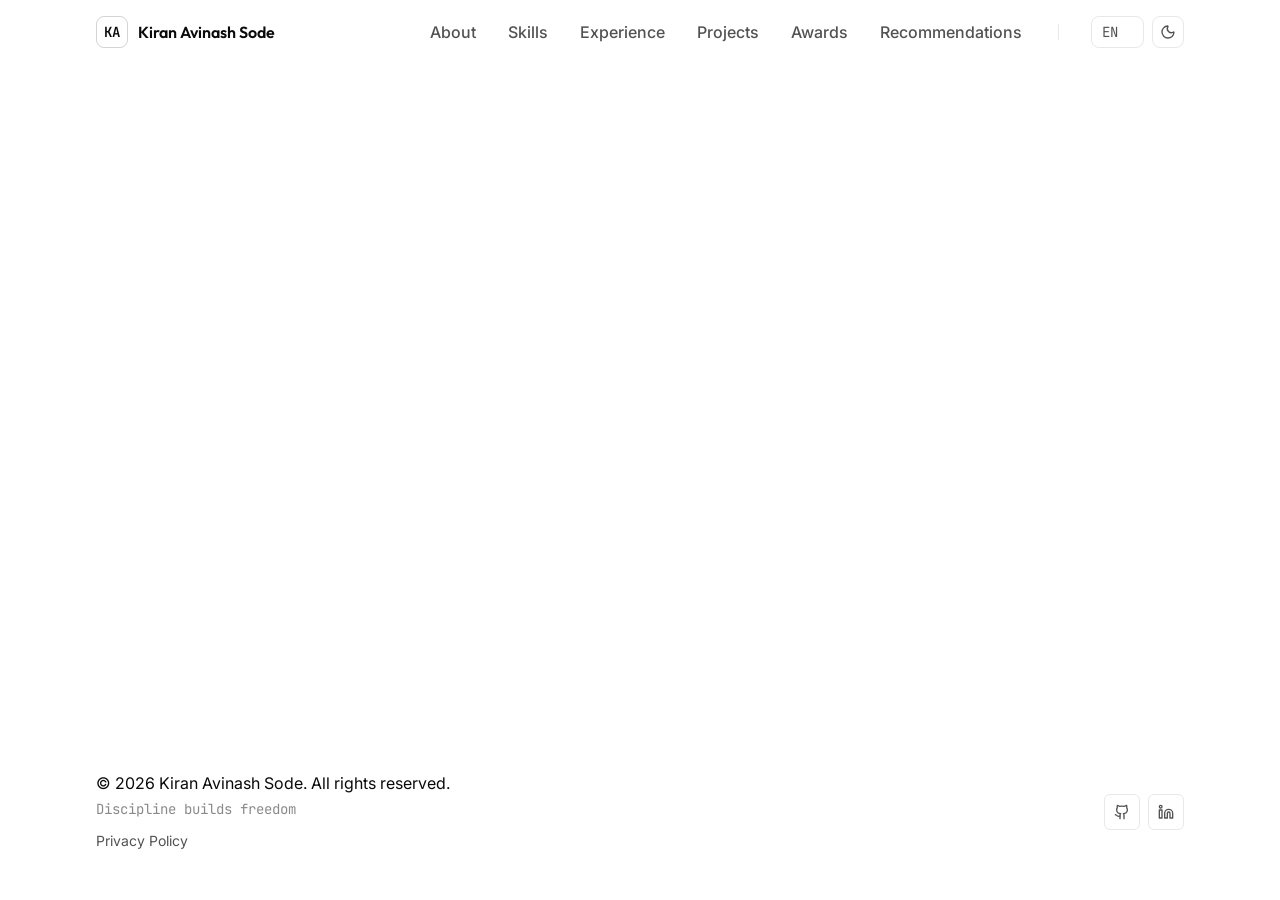
<file: index.html>
<!doctype html>
<html lang="en">
  <head>
    <meta charset="UTF-8" />
    <meta name="viewport" content="width=device-width, initial-scale=1.0" />

    <!-- Primary SEO -->
    <title>Applied AI Engineer | Forward Deployed Engineer — Kiran Avinash Sode</title>
    <meta
      name="description"
      content="Kiran Avinash Sode is an Applied AI Engineer and Forward Deployed Engineer building agentic AI — agents, MCP servers, RAG and AWS serverless platforms — from prototype to enterprise production."
    />
    <meta
      name="keywords"
      content="Applied AI Engineer, AI Engineer, Forward Deployed Engineer, AI Forward Deployed Engineer, Kiran Avinash Sode, Agentic AI, MCP, RAG, LLMOps, AWS Bedrock, Bedrock AgentCore, Kubernetes, Terraform, React, FastAPI"
    />
    <meta name="author" content="Kiran Avinash Sode" />
    <meta name="robots" content="index, follow, max-image-preview:large, max-snippet:-1, max-video-preview:-1" />
    <meta name="googlebot" content="index, follow" />
    <link rel="canonical" href="https://sodekiranavinash.github.io/" />

    <!-- Icons & theme -->
    <link rel="icon" type="image/svg+xml" href="/favicon.svg" />
    <link rel="icon" type="image/png" sizes="64x64" href="/favicon.png" />
    <link rel="apple-touch-icon" href="/apple-touch-icon.png" />
    <meta name="theme-color" content="#0a0a0a" media="(prefers-color-scheme: dark)" />
    <meta name="theme-color" content="#ffffff" media="(prefers-color-scheme: light)" />
    <meta name="color-scheme" content="light dark" />

    <!-- Open Graph -->
    <meta property="og:type" content="website" />
    <meta property="og:locale" content="en_US" />
    <meta property="og:site_name" content="Kiran Avinash Sode" />
    <meta property="og:url" content="https://sodekiranavinash.github.io/" />
    <meta property="og:title" content="Applied AI Engineer | Forward Deployed Engineer — Kiran Avinash Sode" />
    <meta
      property="og:description"
      content="Applied AI Engineer and Forward Deployed Engineer shipping agentic AI — agents, MCP servers, RAG and AWS serverless platforms — from prototype to production."
    />
    <meta property="og:image" content="https://sodekiranavinash.github.io/photo_black.png" />
    <meta property="og:image:alt" content="Portrait of Kiran Avinash Sode, Applied AI Engineer and Forward Deployed Engineer" />

    <!-- Twitter -->
    <meta name="twitter:card" content="summary_large_image" />
    <meta name="twitter:title" content="Applied AI Engineer | Forward Deployed Engineer — Kiran Avinash Sode" />
    <meta
      name="twitter:description"
      content="Applied AI Engineer and Forward Deployed Engineer shipping agentic AI — agents, MCP servers, RAG and AWS serverless platforms — from prototype to production."
    />
    <meta name="twitter:image" content="https://sodekiranavinash.github.io/photo_black.png" />

    <!-- Structured data for Google rich results -->
    <script type="application/ld+json">
      {
        "@context": "https://schema.org",
        "@graph": [
          {
            "@type": "WebSite",
            "@id": "https://sodekiranavinash.github.io/#website",
            "url": "https://sodekiranavinash.github.io/",
            "name": "Kiran Avinash Sode — Applied AI Engineer | Forward Deployed Engineer",
            "description": "Portfolio of Kiran Avinash Sode, Applied AI Engineer and Forward Deployed Engineer.",
            "inLanguage": "en",
            "publisher": { "@id": "https://sodekiranavinash.github.io/#person" }
          },
          {
            "@type": "Person",
            "@id": "https://sodekiranavinash.github.io/#person",
            "name": "Kiran Avinash Sode",
            "url": "https://sodekiranavinash.github.io/",
            "image": "https://sodekiranavinash.github.io/photo_black.png",
            "jobTitle": "Applied AI Engineer | Forward Deployed Engineer",
            "description": "Applied AI Engineer and Forward Deployed Engineer specializing in agentic AI — agents, MCP servers, RAG and AWS serverless platforms — taken from prototype to reliable production systems.",
            "email": "mailto:kiranavinash.sode@gmail.com",
            "sameAs": [
              "https://github.com/sodekiranavinash",
              "https://www.linkedin.com/in/sode-kiran-avinash",
              "https://www.get1agent.com/"
            ],
            "knowsAbout": [
              "Agentic AI",
              "Model Context Protocol (MCP)",
              "RAG",
              "LLMOps",
              "Forward Deployed Engineering",
              "AWS Serverless",
              "Kubernetes",
              "Terraform",
              "React",
              "FastAPI"
            ]
          },
          {
            "@type": "ProfilePage",
            "@id": "https://sodekiranavinash.github.io/#profilepage",
            "url": "https://sodekiranavinash.github.io/",
            "name": "Applied AI Engineer | Forward Deployed Engineer — Kiran Avinash Sode",
            "isPartOf": { "@id": "https://sodekiranavinash.github.io/#website" },
            "about": { "@id": "https://sodekiranavinash.github.io/#person" },
            "mainEntity": { "@id": "https://sodekiranavinash.github.io/#person" }
          }
        ]
      }
    </script>

    <!-- Fonts -->
    <link rel="preconnect" href="https://fonts.googleapis.com" />
    <link rel="preconnect" href="https://fonts.gstatic.com" crossorigin />
    <link
      href="https://fonts.googleapis.com/css2?family=Inter:wght@300;400;500;600;700&family=JetBrains+Mono:wght@400;500&family=Outfit:wght@400;500;600;700&display=swap"
      rel="stylesheet"
    />

    <script>
      (function () {
        var locales = { en: 1, fr: 1, de: 1, nl: 1, da: 1, sv: 1, es: 1, it: 1, pt: 1, ro: 1 };
        var root = document.documentElement;
        try {
          var savedTheme = localStorage.getItem('theme');
          var theme =
            savedTheme === 'light' || savedTheme === 'dark'
              ? savedTheme
              : window.matchMedia && window.matchMedia('(prefers-color-scheme: dark)').matches
                ? 'dark'
                : 'light';
          root.classList.add(theme === 'dark' ? 'theme-dark' : 'theme-light');
          root.setAttribute('data-theme', theme);
          root.style.colorScheme = theme;

          var savedLocale = localStorage.getItem('locale');
          var locale = savedLocale && locales[savedLocale] ? savedLocale : null;
          if (!locale) {
            var langs =
              navigator.languages && navigator.languages.length
                ? navigator.languages
                : [navigator.language];
            for (var i = 0; i < langs.length; i++) {
              var code = String(langs[i] || '')
                .toLowerCase()
                .slice(0, 2);
              if (locales[code]) {
                locale = code;
                break;
              }
            }
          }
          root.lang = locale || 'en';
        } catch (e) {
          root.classList.add('theme-light');
          root.style.colorScheme = 'light';
          root.lang = 'en';
        }
      })();
    </script>
    <script type="module" crossorigin src="/assets/index-qp0jWtpV.js"></script>
    <link rel="stylesheet" crossorigin href="/assets/index-CpxnZI2C.css">
  </head>
  <body>
    <div id="root"></div>

    <!-- Crawlable fallback for bots that do not execute JavaScript -->
    <noscript>
      <main style="max-width: 42rem; margin: 2rem auto; padding: 0 1rem; font-family: system-ui, sans-serif; line-height: 1.6">
        <h1>Kiran Avinash Sode — Applied AI Engineer | Forward Deployed Engineer</h1>
        <p>
          I am an Applied AI Engineer and Forward Deployed Engineer. I partner with teams to take AI
          solutions from prototype to production — building agentic AI, MCP servers, RAG pipelines
          and the Kubernetes and AWS serverless platforms that keep them running.
        </p>
        <p>
          Explore my experience, projects, and recommendations on this portfolio. Enable JavaScript
          for the full interactive site, or contact me at
          <a href="mailto:kiranavinash.sode@gmail.com">kiranavinash.sode@gmail.com</a>.
        </p>
        <ul>
          <li><a href="https://github.com/sodekiranavinash">GitHub</a></li>
          <li><a href="https://www.linkedin.com/in/sode-kiran-avinash">LinkedIn</a></li>
          <li><a href="https://www.get1agent.com/">get1agent — try a live agent</a></li>
          <li><a href="https://sodekiranavinash.github.io/privacy">Privacy Policy</a></li>
        </ul>
      </main>
    </noscript>

  </body>
</html>
</file>
<file: assets/index-CpxnZI2C.css>
/*! tailwindcss v4.3.1 | MIT License | https://tailwindcss.com */@layer properties{@supports (((-webkit-hyphens:none)) and (not (margin-trim:inline))) or ((-moz-orient:inline) and (not (color:rgb(from red r g b)))){*,:before,:after,::backdrop{--tw-rotate-x:initial;--tw-rotate-y:initial;--tw-rotate-z:initial;--tw-skew-x:initial;--tw-skew-y:initial;--tw-space-y-reverse:0;--tw-divide-y-reverse:0;--tw-border-style:solid;--tw-gradient-position:initial;--tw-gradient-from:#0000;--tw-gradient-via:#0000;--tw-gradient-to:#0000;--tw-gradient-stops:initial;--tw-gradient-via-stops:initial;--tw-gradient-from-position:0%;--tw-gradient-via-position:50%;--tw-gradient-to-position:100%;--tw-leading:initial;--tw-font-weight:initial;--tw-tracking:initial;--tw-shadow:0 0 #0000;--tw-shadow-color:initial;--tw-shadow-alpha:100%;--tw-inset-shadow:0 0 #0000;--tw-inset-shadow-color:initial;--tw-inset-shadow-alpha:100%;--tw-ring-color:initial;--tw-ring-shadow:0 0 #0000;--tw-inset-ring-color:initial;--tw-inset-ring-shadow:0 0 #0000;--tw-ring-inset:initial;--tw-ring-offset-width:0px;--tw-ring-offset-color:#fff;--tw-ring-offset-shadow:0 0 #0000;--tw-backdrop-blur:initial;--tw-backdrop-brightness:initial;--tw-backdrop-contrast:initial;--tw-backdrop-grayscale:initial;--tw-backdrop-hue-rotate:initial;--tw-backdrop-invert:initial;--tw-backdrop-opacity:initial;--tw-backdrop-saturate:initial;--tw-backdrop-sepia:initial;--tw-duration:initial;--tw-ease:initial;--tw-translate-x:0;--tw-translate-y:0;--tw-translate-z:0;--tw-scale-x:1;--tw-scale-y:1;--tw-scale-z:1;--tw-outline-style:solid;--tw-divide-x-reverse:0;--border-angle:0deg}}}@layer theme{:root,:host{--font-sans:"Inter", system-ui, -apple-system, sans-serif;--font-mono:"JetBrains Mono", ui-monospace, monospace;--color-cyan-100:oklch(95.6% .045 203.388);--color-cyan-300:oklch(86.5% .127 207.078);--color-cyan-500:oklch(71.5% .143 215.221);--color-cyan-600:oklch(60.9% .126 221.723);--color-cyan-700:oklch(52% .105 223.128);--color-cyan-950:oklch(30.2% .056 229.695);--color-indigo-100:oklch(93% .034 272.788);--color-indigo-300:oklch(78.5% .115 274.713);--color-indigo-400:oklch(67.3% .182 276.935);--color-indigo-600:oklch(51.1% .262 276.966);--color-indigo-700:oklch(45.7% .24 277.023);--color-indigo-950:oklch(25.7% .09 281.288);--color-violet-100:oklch(94.3% .029 294.588);--color-violet-300:oklch(81.1% .111 293.571);--color-violet-600:oklch(54.1% .281 293.009);--color-violet-700:oklch(49.1% .27 292.581);--color-violet-950:oklch(28.3% .141 291.089);--color-slate-50:oklch(98.4% .003 247.858);--color-slate-100:oklch(96.8% .007 247.896);--color-slate-200:oklch(92.9% .013 255.508);--color-slate-300:oklch(86.9% .022 252.894);--color-slate-400:oklch(70.4% .04 256.788);--color-slate-500:oklch(55.4% .046 257.417);--color-slate-600:oklch(44.6% .043 257.281);--color-slate-800:oklch(27.9% .041 260.031);--color-slate-900:oklch(20.8% .042 265.755);--color-slate-950:oklch(12.9% .042 264.695);--color-black:#000;--color-white:#fff;--spacing:.25rem;--container-xl:36rem;--container-2xl:42rem;--container-3xl:48rem;--container-5xl:64rem;--container-6xl:72rem;--text-xs:.875rem;--text-xs--line-height:1.25rem;--text-sm:1rem;--text-sm--line-height:1.5rem;--text-base:1.125rem;--text-base--line-height:1.75rem;--text-lg:1.25rem;--text-lg--line-height:1.75rem;--text-xl:1.5rem;--text-xl--line-height:2rem;--text-2xl:1.875rem;--text-2xl--line-height:2.25rem;--text-3xl:2.25rem;--text-3xl--line-height:2.5rem;--text-4xl:3rem;--text-4xl--line-height:1;--text-5xl:3.75rem;--text-5xl--line-height:1;--font-weight-medium:500;--font-weight-semibold:600;--font-weight-bold:700;--font-weight-extrabold:800;--tracking-tight:-.025em;--tracking-wide:.025em;--leading-relaxed:1.625;--radius-md:.375rem;--radius-lg:.5rem;--radius-xl:.75rem;--radius-2xl:1rem;--radius-3xl:1.5rem;--ease-in-out:cubic-bezier(.4, 0, .2, 1);--blur-md:12px;--blur-xl:24px;--default-transition-duration:.15s;--default-transition-timing-function:cubic-bezier(.4, 0, .2, 1);--default-font-family:var(--font-sans);--default-mono-font-family:var(--font-mono);--font-display:"Outfit", system-ui, -apple-system, sans-serif}}@layer base{*,:after,:before,::backdrop{box-sizing:border-box;border:0 solid;margin:0;padding:0}::file-selector-button{box-sizing:border-box;border:0 solid;margin:0;padding:0}html,:host{-webkit-text-size-adjust:100%;-moz-tab-size:4;tab-size:4;line-height:1.5;font-family:var(--default-font-family,ui-sans-serif, system-ui, sans-serif, "Apple Color Emoji", "Segoe UI Emoji", "Segoe UI Symbol", "Noto Color Emoji");font-feature-settings:var(--default-font-feature-settings,normal);font-variation-settings:var(--default-font-variation-settings,normal);-webkit-tap-highlight-color:transparent}hr{height:0;color:inherit;border-top-width:1px}abbr:where([title]){-webkit-text-decoration:underline dotted;text-decoration:underline dotted}h1,h2,h3,h4,h5,h6{font-size:inherit;font-weight:inherit}a{color:inherit;-webkit-text-decoration:inherit;text-decoration:inherit}b,strong{font-weight:bolder}code,kbd,samp,pre{font-family:var(--default-mono-font-family,ui-monospace, SFMono-Regular, Menlo, Monaco, Consolas, "Liberation Mono", "Courier New", monospace);font-feature-settings:var(--default-mono-font-feature-settings,normal);font-variation-settings:var(--default-mono-font-variation-settings,normal);font-size:1em}small{font-size:80%}sub,sup{vertical-align:baseline;font-size:75%;line-height:0;position:relative}sub{bottom:-.25em}sup{top:-.5em}table{text-indent:0;border-color:inherit;border-collapse:collapse}:-moz-focusring{outline:auto}progress{vertical-align:baseline}summary{display:list-item}ol,ul,menu{list-style:none}img,svg,video,canvas,audio,iframe,embed,object{vertical-align:middle;display:block}img,video{max-width:100%;height:auto}button,input,select,optgroup,textarea{font:inherit;font-feature-settings:inherit;font-variation-settings:inherit;letter-spacing:inherit;color:inherit;opacity:1;background-color:#0000;border-radius:0}::file-selector-button{font:inherit;font-feature-settings:inherit;font-variation-settings:inherit;letter-spacing:inherit;color:inherit;opacity:1;background-color:#0000;border-radius:0}:where(select:is([multiple],[size])) optgroup{font-weight:bolder}:where(select:is([multiple],[size])) optgroup option{padding-inline-start:20px}::file-selector-button{margin-inline-end:4px}::placeholder{opacity:1}@supports (not ((-webkit-appearance:-apple-pay-button))) or (contain-intrinsic-size:1px){::placeholder{color:currentColor}@supports (color:color-mix(in lab,red,red)){::placeholder{color:color-mix(in oklab,currentcolor 50%,transparent)}}}textarea{resize:vertical}::-webkit-search-decoration{-webkit-appearance:none}::-webkit-date-and-time-value{min-height:1lh;text-align:inherit}::-webkit-datetime-edit{display:inline-flex}::-webkit-datetime-edit-fields-wrapper{padding:0}::-webkit-datetime-edit{padding-block:0}::-webkit-datetime-edit-year-field{padding-block:0}::-webkit-datetime-edit-month-field{padding-block:0}::-webkit-datetime-edit-day-field{padding-block:0}::-webkit-datetime-edit-hour-field{padding-block:0}::-webkit-datetime-edit-minute-field{padding-block:0}::-webkit-datetime-edit-second-field{padding-block:0}::-webkit-datetime-edit-millisecond-field{padding-block:0}::-webkit-datetime-edit-meridiem-field{padding-block:0}::-webkit-calendar-picker-indicator{line-height:1}:-moz-ui-invalid{box-shadow:none}button,input:where([type=button],[type=reset],[type=submit]){-webkit-appearance:button;-moz-appearance:button;appearance:button}::file-selector-button{-webkit-appearance:button;-moz-appearance:button;appearance:button}::-webkit-inner-spin-button{height:auto}::-webkit-outer-spin-button{height:auto}[hidden]:where(:not([hidden=until-found])){display:none!important}html{scroll-behavior:smooth;font-size:16px}body{-webkit-font-smoothing:antialiased;-moz-osx-font-smoothing:grayscale;min-height:100vh;transition-property:color,background-color,border-color,outline-color,text-decoration-color,fill,stroke,--tw-gradient-from,--tw-gradient-via,--tw-gradient-to;transition-timing-function:var(--tw-ease,var(--default-transition-timing-function));transition-duration:var(--tw-duration,var(--default-transition-duration));--tw-duration:.3s;background-color:var(--bg-base);background-image:var(--app-glow);color:var(--fg-primary);font-family:var(--font-sans);background-repeat:no-repeat;background-attachment:fixed;transition-duration:.3s;overflow-x:hidden}*{box-sizing:border-box}::selection{background-color:var(--selection-bg);color:var(--fg-primary)}section[id],div[id]{scroll-margin-top:5rem}h1,h2,h3,h4{text-wrap:balance}}@layer components{.container-page{width:100%;max-width:var(--container-6xl);padding-inline:calc(var(--spacing) * 5);margin-inline:auto}@media(min-width:40rem){.container-page{padding-inline:calc(var(--spacing) * 8)}}.bg-base{background-color:var(--bg-base)}.bg-elevated{background-color:var(--bg-elevated)}.bg-muted{background-color:var(--bg-muted)}.section-base{background-color:#0000}.section-muted{background-color:var(--tint)}.text-fg{color:var(--fg-primary)}.text-muted{color:var(--fg-secondary)}.text-subtle{color:var(--fg-tertiary)}.text-accent{color:var(--accent)}.border-default{border-color:var(--border)}.border-strong{border-color:var(--border-strong)}.section-divider{border-top:1px solid var(--border)}.eyebrow{align-items:center;gap:calc(var(--spacing) * 2);font-family:var(--font-mono);font-size:var(--text-xs);line-height:var(--tw-leading,var(--text-xs--line-height));--tw-tracking:.2em;letter-spacing:.2em;text-transform:uppercase;color:var(--fg-tertiary);display:inline-flex}.eyebrow-dot{height:var(--spacing);width:var(--spacing);background-color:var(--accent);border-radius:3.40282e38px;flex-shrink:0;display:inline-block}.card-surface{border-radius:var(--radius-xl);transition-property:color,background-color,border-color,outline-color,text-decoration-color,fill,stroke,--tw-gradient-from,--tw-gradient-via,--tw-gradient-to;transition-timing-function:var(--tw-ease,var(--default-transition-timing-function));transition-duration:var(--tw-duration,var(--default-transition-duration));--tw-duration:.2s;background-color:var(--bg-elevated);border:1px solid var(--border);transition-duration:.2s}.card-surface:hover{border-color:var(--border-strong)}.mono-label{font-family:var(--font-mono);font-size:var(--text-xs);line-height:var(--tw-leading,var(--text-xs--line-height));--tw-tracking:var(--tracking-wide);letter-spacing:var(--tracking-wide);color:var(--fg-tertiary)}.link-underline{transition-property:color,background-color,border-color,outline-color,text-decoration-color,fill,stroke,--tw-gradient-from,--tw-gradient-via,--tw-gradient-to;transition-timing-function:var(--tw-ease,var(--default-transition-timing-function));transition-duration:var(--tw-duration,var(--default-transition-duration));--tw-duration:.2s;color:var(--fg-primary);transition-duration:.2s;display:inline-block;position:relative}.link-underline:after{content:"";bottom:calc(var(--spacing) * -.5);width:0;height:1px;transition-property:all;transition-timing-function:var(--tw-ease,var(--default-transition-timing-function));transition-duration:var(--tw-duration,var(--default-transition-duration));--tw-duration:.3s;background-color:var(--fg-primary);transition-duration:.3s;position:absolute;left:0}.link-underline:hover:after,.group:hover .link-underline-on-group-hover:after{width:100%}.input-field{border-radius:var(--radius-lg);width:100%;padding-inline:calc(var(--spacing) * 4);padding-block:calc(var(--spacing) * 3);font-size:var(--text-sm);line-height:var(--tw-leading,var(--text-sm--line-height));transition-property:color,background-color,border-color,outline-color,text-decoration-color,fill,stroke,--tw-gradient-from,--tw-gradient-via,--tw-gradient-to;transition-timing-function:var(--tw-ease,var(--default-transition-timing-function));transition-duration:var(--tw-duration,var(--default-transition-duration));--tw-duration:.2s;--tw-outline-style:none;background-color:var(--bg-base);border:1px solid var(--border);color:var(--fg-primary);outline-style:none;transition-duration:.2s}.input-field::placeholder{color:var(--fg-tertiary)}.input-field:focus{border-color:var(--border-focus)}.btn-primary{justify-content:center;align-items:center;gap:calc(var(--spacing) * 2);border-radius:var(--radius-lg);padding-inline:calc(var(--spacing) * 5);padding-block:calc(var(--spacing) * 2.5);font-size:var(--text-sm);line-height:var(--tw-leading,var(--text-sm--line-height));--tw-font-weight:var(--font-weight-medium);font-weight:var(--font-weight-medium);transition-property:all;transition-timing-function:var(--tw-ease,var(--default-transition-timing-function));transition-duration:var(--tw-duration,var(--default-transition-duration));--tw-duration:.2s;transition-duration:.2s;display:inline-flex}.btn-primary:disabled{cursor:not-allowed;opacity:.5}.btn-primary{background-color:var(--accent-bg);color:var(--accent-fg);border:1px solid var(--accent-bg)}.btn-primary:hover:not(:disabled){opacity:.9}.btn-secondary{justify-content:center;align-items:center;gap:calc(var(--spacing) * 2);border-radius:var(--radius-lg);padding-inline:calc(var(--spacing) * 5);padding-block:calc(var(--spacing) * 2.5);font-size:var(--text-sm);line-height:var(--tw-leading,var(--text-sm--line-height));--tw-font-weight:var(--font-weight-medium);font-weight:var(--font-weight-medium);transition-property:all;transition-timing-function:var(--tw-ease,var(--default-transition-timing-function));transition-duration:var(--tw-duration,var(--default-transition-duration));--tw-duration:.2s;transition-duration:.2s;display:inline-flex}.btn-secondary:disabled{cursor:not-allowed;opacity:.5}.btn-secondary{color:var(--fg-primary);border:1px solid var(--border-strong);background-color:#0000}.btn-secondary:hover:not(:disabled){background-color:var(--bg-muted);border-color:var(--border-focus)}.btn-sm{padding-inline:calc(var(--spacing) * 3.5);padding-block:calc(var(--spacing) * 1.5);font-size:var(--text-xs);line-height:var(--tw-leading,var(--text-xs--line-height))}.btn-lg{padding-inline:calc(var(--spacing) * 5);padding-block:calc(var(--spacing) * 3);font-size:var(--text-sm);line-height:var(--tw-leading,var(--text-sm--line-height))}.tag{border-radius:var(--radius-md);padding-inline:calc(var(--spacing) * 2.5);padding-block:var(--spacing);font-family:var(--font-mono);font-size:var(--text-xs);line-height:var(--tw-leading,var(--text-xs--line-height));border:1px solid var(--border);color:var(--fg-secondary);background-color:#0000;align-items:center;display:inline-flex}.nav-shell{background-color:var(--nav-bg);border-bottom:1px solid var(--border);-webkit-backdrop-filter:blur(14px);backdrop-filter:blur(14px)}.nav-link{padding-inline:var(--spacing);padding-block:calc(var(--spacing) * 2);font-size:var(--text-sm);line-height:var(--tw-leading,var(--text-sm--line-height));--tw-font-weight:var(--font-weight-medium);font-weight:var(--font-weight-medium);transition-property:color,background-color,border-color,outline-color,text-decoration-color,fill,stroke,--tw-gradient-from,--tw-gradient-via,--tw-gradient-to;transition-timing-function:var(--tw-ease,var(--default-transition-timing-function));transition-duration:var(--tw-duration,var(--default-transition-duration));--tw-duration:.2s;color:var(--fg-secondary);align-items:center;transition-duration:.2s;display:inline-flex;position:relative}.nav-link:hover{color:var(--fg-primary)}.nav-link:after{content:"";transform-origin:0;--tw-scale-x:0%;height:1px;scale:var(--tw-scale-x) var(--tw-scale-y);transition-property:transform,translate,scale,rotate;transition-timing-function:var(--tw-ease,var(--default-transition-timing-function));transition-duration:var(--tw-duration,var(--default-transition-duration));--tw-duration:.3s;background-color:var(--accent);inset-inline:0;transition-duration:.3s;position:absolute;bottom:0}.nav-link:hover:after{--tw-scale-x:100%;scale:var(--tw-scale-x) var(--tw-scale-y)}.carousel-arrow{animation:2.5s ease-in-out infinite carousel-arrow-pulse}.carousel-arrow:hover{box-shadow:0 0 14px 2px var(--accent);animation:none}@supports (color:color-mix(in lab,red,red)){.carousel-arrow:hover{box-shadow:0 0 14px 2px color-mix(in srgb,var(--accent) 20%,transparent)}}.border-beam{border-radius:var(--radius-lg);position:relative}.border-beam:after{content:"";z-index:1;border-radius:inherit;background:conic-gradient(from var(--border-angle),transparent 0deg,transparent 256deg,var(--accent) 296deg,var(--accent) 316deg,var(--accent) 336deg,transparent 360deg);padding:1px;position:absolute;top:-1px;right:-1px;bottom:-1px;left:-1px}@supports (color:color-mix(in lab,red,red)){.border-beam:after{background:conic-gradient(from var(--border-angle),transparent 0deg,transparent 256deg,color-mix(in srgb,var(--accent) 45%,transparent) 296deg,var(--accent) 316deg,color-mix(in srgb,var(--accent) 45%,transparent) 336deg,transparent 360deg)}}.border-beam:after{opacity:0;pointer-events:none;transition:opacity .3s;-webkit-mask-image:linear-gradient(#fff 0 0),linear-gradient(#fff 0 0);-webkit-mask-position:0 0,0 0;-webkit-mask-size:auto,auto;-webkit-mask-repeat:repeat,repeat;-webkit-mask-clip:content-box,border-box;-webkit-mask-origin:content-box,border-box;-webkit-mask-composite:xor;mask-composite:exclude;-webkit-mask-source-type:auto,auto;mask-mode:match-source,match-source}.border-beam-hover:hover:after,.group:hover .border-beam-group-hover:after,.border-beam-active:after{opacity:1;animation:3.5s linear infinite border-beam-spin}}@layer utilities{.invisible{visibility:hidden}.visible{visibility:visible}.sr-only{clip-path:inset(50%);white-space:nowrap;border-width:0;width:1px;height:1px;margin:-1px;padding:0;position:absolute;overflow:hidden}.absolute{position:absolute}.fixed{position:fixed}.relative{position:relative}.inset-0{top:0;right:0;bottom:0;left:0}.inset-x-0{inset-inline:0}.top-0{top:0}.top-4{top:calc(var(--spacing) * 4)}.right-4{right:calc(var(--spacing) * 4)}.z-10{z-index:10}.z-50{z-index:50}.order-1{order:1}.order-2{order:2}.mx-auto{margin-inline:auto}.mt-0\.5{margin-top:calc(var(--spacing) * .5)}.mt-1{margin-top:var(--spacing)}.mt-2{margin-top:calc(var(--spacing) * 2)}.mt-2\.5{margin-top:calc(var(--spacing) * 2.5)}.mt-3{margin-top:calc(var(--spacing) * 3)}.mt-4{margin-top:calc(var(--spacing) * 4)}.mt-5{margin-top:calc(var(--spacing) * 5)}.mt-8{margin-top:calc(var(--spacing) * 8)}.mt-10{margin-top:calc(var(--spacing) * 10)}.mr-2{margin-right:calc(var(--spacing) * 2)}.mb-2{margin-bottom:calc(var(--spacing) * 2)}.mb-4{margin-bottom:calc(var(--spacing) * 4)}.mb-5{margin-bottom:calc(var(--spacing) * 5)}.mb-8{margin-bottom:calc(var(--spacing) * 8)}.mb-16{margin-bottom:calc(var(--spacing) * 16)}.ml-1{margin-left:var(--spacing)}.flex{display:flex}.grid{display:grid}.hidden{display:none}.inline{display:inline}.inline-block{display:inline-block}.inline-flex{display:inline-flex}.h-1{height:var(--spacing)}.h-1\.5{height:calc(var(--spacing) * 1.5)}.h-3\.5{height:calc(var(--spacing) * 3.5)}.h-4{height:calc(var(--spacing) * 4)}.h-5{height:calc(var(--spacing) * 5)}.h-8{height:calc(var(--spacing) * 8)}.h-9{height:calc(var(--spacing) * 9)}.h-10{height:calc(var(--spacing) * 10)}.h-16{height:calc(var(--spacing) * 16)}.h-72{height:calc(var(--spacing) * 72)}.h-\[min\(92dvh\,calc\(100dvh-2rem\)\)\]{height:min(92dvh,100dvh - 2rem)}.h-full{height:100%}.max-h-\[min\(90dvh\,calc\(100dvh-2rem\)\)\]{max-height:min(90dvh,100dvh - 2rem)}.min-h-0{min-height:0}.min-h-screen{min-height:100vh}.w-1{width:var(--spacing)}.w-1\.5{width:calc(var(--spacing) * 1.5)}.w-3\.5{width:calc(var(--spacing) * 3.5)}.w-4{width:calc(var(--spacing) * 4)}.w-5{width:calc(var(--spacing) * 5)}.w-8{width:calc(var(--spacing) * 8)}.w-9{width:calc(var(--spacing) * 9)}.w-10{width:calc(var(--spacing) * 10)}.w-56{width:calc(var(--spacing) * 56)}.w-fit{width:fit-content}.w-full{width:100%}.w-px{width:1px}.max-w-2xl{max-width:var(--container-2xl)}.max-w-3xl{max-width:var(--container-3xl)}.max-w-5xl{max-width:var(--container-5xl)}.max-w-xl{max-width:var(--container-xl)}.min-w-0{min-width:0}.flex-1{flex:1}.shrink-0{flex-shrink:0}.grow{flex-grow:1}.transform{transform:var(--tw-rotate-x,) var(--tw-rotate-y,) var(--tw-rotate-z,) var(--tw-skew-x,) var(--tw-skew-y,)}.cursor-not-allowed{cursor:not-allowed}.cursor-pointer{cursor:pointer}.resize{resize:both}.list-disc{list-style-type:disc}.appearance-none{-webkit-appearance:none;-moz-appearance:none;appearance:none}.grid-cols-1{grid-template-columns:repeat(1,minmax(0,1fr))}.flex-col{flex-direction:column}.flex-wrap{flex-wrap:wrap}.items-baseline{align-items:baseline}.items-center{align-items:center}.items-start{align-items:flex-start}.items-stretch{align-items:stretch}.justify-between{justify-content:space-between}.justify-center{justify-content:center}.gap-1{gap:var(--spacing)}.gap-1\.5{gap:calc(var(--spacing) * 1.5)}.gap-2{gap:calc(var(--spacing) * 2)}.gap-2\.5{gap:calc(var(--spacing) * 2.5)}.gap-3{gap:calc(var(--spacing) * 3)}.gap-4{gap:calc(var(--spacing) * 4)}.gap-5{gap:calc(var(--spacing) * 5)}.gap-6{gap:calc(var(--spacing) * 6)}.gap-8{gap:calc(var(--spacing) * 8)}.gap-10{gap:calc(var(--spacing) * 10)}:where(.space-y-2>:not(:last-child)){--tw-space-y-reverse:0;margin-block-start:calc(calc(var(--spacing) * 2) * var(--tw-space-y-reverse));margin-block-end:calc(calc(var(--spacing) * 2) * calc(1 - var(--tw-space-y-reverse)))}:where(.space-y-3>:not(:last-child)){--tw-space-y-reverse:0;margin-block-start:calc(calc(var(--spacing) * 3) * var(--tw-space-y-reverse));margin-block-end:calc(calc(var(--spacing) * 3) * calc(1 - var(--tw-space-y-reverse)))}:where(.space-y-4>:not(:last-child)){--tw-space-y-reverse:0;margin-block-start:calc(calc(var(--spacing) * 4) * var(--tw-space-y-reverse));margin-block-end:calc(calc(var(--spacing) * 4) * calc(1 - var(--tw-space-y-reverse)))}:where(.space-y-6>:not(:last-child)){--tw-space-y-reverse:0;margin-block-start:calc(calc(var(--spacing) * 6) * var(--tw-space-y-reverse));margin-block-end:calc(calc(var(--spacing) * 6) * calc(1 - var(--tw-space-y-reverse)))}:where(.space-y-8>:not(:last-child)){--tw-space-y-reverse:0;margin-block-start:calc(calc(var(--spacing) * 8) * var(--tw-space-y-reverse));margin-block-end:calc(calc(var(--spacing) * 8) * calc(1 - var(--tw-space-y-reverse)))}:where(.space-y-10>:not(:last-child)){--tw-space-y-reverse:0;margin-block-start:calc(calc(var(--spacing) * 10) * var(--tw-space-y-reverse));margin-block-end:calc(calc(var(--spacing) * 10) * calc(1 - var(--tw-space-y-reverse)))}:where(.space-y-12>:not(:last-child)){--tw-space-y-reverse:0;margin-block-start:calc(calc(var(--spacing) * 12) * var(--tw-space-y-reverse));margin-block-end:calc(calc(var(--spacing) * 12) * calc(1 - var(--tw-space-y-reverse)))}:where(.space-y-14>:not(:last-child)){--tw-space-y-reverse:0;margin-block-start:calc(calc(var(--spacing) * 14) * var(--tw-space-y-reverse));margin-block-end:calc(calc(var(--spacing) * 14) * calc(1 - var(--tw-space-y-reverse)))}.gap-x-3{column-gap:calc(var(--spacing) * 3)}.gap-x-4{column-gap:calc(var(--spacing) * 4)}.gap-y-1{row-gap:var(--spacing)}:where(.divide-y>:not(:last-child)){--tw-divide-y-reverse:0;border-bottom-style:var(--tw-border-style);border-top-style:var(--tw-border-style);border-top-width:calc(1px * var(--tw-divide-y-reverse));border-bottom-width:calc(1px * calc(1 - var(--tw-divide-y-reverse)))}:where(.divide-\[var\(--border\)\]>:not(:last-child)){border-color:var(--border)}.self-center{align-self:center}.justify-self-start{justify-self:flex-start}.truncate{text-overflow:ellipsis;white-space:nowrap;overflow:hidden}.overflow-hidden{overflow:hidden}.overflow-y-auto{overflow-y:auto}.rounded-2xl{border-radius:var(--radius-2xl)}.rounded-3xl{border-radius:var(--radius-3xl)}.rounded-\[1\.5rem\]{border-radius:1.5rem}.rounded-full{border-radius:3.40282e38px}.rounded-lg{border-radius:var(--radius-lg)}.rounded-md{border-radius:var(--radius-md)}.rounded-xl{border-radius:var(--radius-xl)}.border{border-style:var(--tw-border-style);border-width:1px}.border-y{border-block-style:var(--tw-border-style);border-block-width:1px}.border-t{border-top-style:var(--tw-border-style);border-top-width:1px}.border-b{border-bottom-style:var(--tw-border-style);border-bottom-width:1px}.border-l{border-left-style:var(--tw-border-style);border-left-width:1px}.border-\[var\(--border\)\]{border-color:var(--border)}.border-slate-200\/60{border-color:#e2e8f099}@supports (color:color-mix(in lab,red,red)){.border-slate-200\/60{border-color:color-mix(in oklab,var(--color-slate-200) 60%,transparent)}}.border-slate-200\/70{border-color:#e2e8f0b3}@supports (color:color-mix(in lab,red,red)){.border-slate-200\/70{border-color:color-mix(in oklab,var(--color-slate-200) 70%,transparent)}}.border-transparent{border-color:#0000}.bg-\[var\(--accent\)\]{background-color:var(--accent)}.bg-\[var\(--accent-2\)\]{background-color:var(--accent-2)}.bg-\[var\(--accent-soft\)\]{background-color:var(--accent-soft)}.bg-\[var\(--bg-elevated\)\]{background-color:var(--bg-elevated)}.bg-\[var\(--border\)\]{background-color:var(--border)}.bg-black\/70{background-color:#000000b3}@supports (color:color-mix(in lab,red,red)){.bg-black\/70{background-color:color-mix(in oklab,var(--color-black) 70%,transparent)}}.bg-cyan-100{background-color:var(--color-cyan-100)}.bg-indigo-100{background-color:var(--color-indigo-100)}.bg-slate-50{background-color:var(--color-slate-50)}.bg-slate-100{background-color:var(--color-slate-100)}.bg-slate-900{background-color:var(--color-slate-900)}.bg-transparent{background-color:#0000}.bg-violet-100{background-color:var(--color-violet-100)}.bg-white{background-color:var(--color-white)}.bg-white\/85{background-color:#ffffffd9}@supports (color:color-mix(in lab,red,red)){.bg-white\/85{background-color:color-mix(in oklab,var(--color-white) 85%,transparent)}}.bg-gradient-to-r{--tw-gradient-position:to right in oklab;background-image:linear-gradient(var(--tw-gradient-stops))}.from-violet-600{--tw-gradient-from:var(--color-violet-600);--tw-gradient-stops:var(--tw-gradient-via-stops,var(--tw-gradient-position), var(--tw-gradient-from) var(--tw-gradient-from-position), var(--tw-gradient-to) var(--tw-gradient-to-position))}.via-indigo-600{--tw-gradient-via:var(--color-indigo-600);--tw-gradient-via-stops:var(--tw-gradient-position), var(--tw-gradient-from) var(--tw-gradient-from-position), var(--tw-gradient-via) var(--tw-gradient-via-position), var(--tw-gradient-to) var(--tw-gradient-to-position);--tw-gradient-stops:var(--tw-gradient-via-stops)}.to-cyan-500{--tw-gradient-to:var(--color-cyan-500);--tw-gradient-stops:var(--tw-gradient-via-stops,var(--tw-gradient-position), var(--tw-gradient-from) var(--tw-gradient-from-position), var(--tw-gradient-to) var(--tw-gradient-to-position))}.object-cover{object-fit:cover}.object-top{object-position:top}.p-3{padding:calc(var(--spacing) * 3)}.p-4{padding:calc(var(--spacing) * 4)}.p-5{padding:calc(var(--spacing) * 5)}.p-6{padding:calc(var(--spacing) * 6)}.p-8{padding:calc(var(--spacing) * 8)}.p-10{padding:calc(var(--spacing) * 10)}.px-2\.5{padding-inline:calc(var(--spacing) * 2.5)}.px-3{padding-inline:calc(var(--spacing) * 3)}.px-4{padding-inline:calc(var(--spacing) * 4)}.px-5{padding-inline:calc(var(--spacing) * 5)}.px-6{padding-inline:calc(var(--spacing) * 6)}.py-1{padding-block:var(--spacing)}.py-2{padding-block:calc(var(--spacing) * 2)}.py-3\.5{padding-block:calc(var(--spacing) * 3.5)}.py-4{padding-block:calc(var(--spacing) * 4)}.py-5{padding-block:calc(var(--spacing) * 5)}.py-6{padding-block:calc(var(--spacing) * 6)}.py-12{padding-block:calc(var(--spacing) * 12)}.py-16{padding-block:calc(var(--spacing) * 16)}.pt-1{padding-top:var(--spacing)}.pt-2{padding-top:calc(var(--spacing) * 2)}.pt-8{padding-top:calc(var(--spacing) * 8)}.pt-24{padding-top:calc(var(--spacing) * 24)}.pr-6{padding-right:calc(var(--spacing) * 6)}.pb-8{padding-bottom:calc(var(--spacing) * 8)}.pb-12{padding-bottom:calc(var(--spacing) * 12)}.pl-4{padding-left:calc(var(--spacing) * 4)}.pl-5{padding-left:calc(var(--spacing) * 5)}.text-center{text-align:center}.font-display{font-family:var(--font-display)}.font-mono{font-family:var(--font-mono)}.text-2xl{font-size:var(--text-2xl);line-height:var(--tw-leading,var(--text-2xl--line-height))}.text-3xl{font-size:var(--text-3xl);line-height:var(--tw-leading,var(--text-3xl--line-height))}.text-4xl{font-size:var(--text-4xl);line-height:var(--tw-leading,var(--text-4xl--line-height))}.text-base{font-size:var(--text-base);line-height:var(--tw-leading,var(--text-base--line-height))}.text-lg{font-size:var(--text-lg);line-height:var(--tw-leading,var(--text-lg--line-height))}.text-sm{font-size:var(--text-sm);line-height:var(--tw-leading,var(--text-sm--line-height))}.text-xl{font-size:var(--text-xl);line-height:var(--tw-leading,var(--text-xl--line-height))}.text-xs{font-size:var(--text-xs);line-height:var(--tw-leading,var(--text-xs--line-height))}.text-\[11px\]{font-size:11px}.text-\[12px\]{font-size:12px}.leading-relaxed{--tw-leading:var(--leading-relaxed);line-height:var(--leading-relaxed)}.font-bold{--tw-font-weight:var(--font-weight-bold);font-weight:var(--font-weight-bold)}.font-extrabold{--tw-font-weight:var(--font-weight-extrabold);font-weight:var(--font-weight-extrabold)}.font-medium{--tw-font-weight:var(--font-weight-medium);font-weight:var(--font-weight-medium)}.font-semibold{--tw-font-weight:var(--font-weight-semibold);font-weight:var(--font-weight-semibold)}.tracking-\[0\.12em\]{--tw-tracking:.12em;letter-spacing:.12em}.tracking-\[0\.18em\]{--tw-tracking:.18em;letter-spacing:.18em}.tracking-\[0\.24em\]{--tw-tracking:.24em;letter-spacing:.24em}.tracking-\[0\.28em\]{--tw-tracking:.28em;letter-spacing:.28em}.tracking-tight{--tw-tracking:var(--tracking-tight);letter-spacing:var(--tracking-tight)}.tracking-wide{--tw-tracking:var(--tracking-wide);letter-spacing:var(--tracking-wide)}.text-\[var\(--accent\)\]{color:var(--accent)}.text-cyan-700{color:var(--color-cyan-700)}.text-indigo-600{color:var(--color-indigo-600)}.text-indigo-700{color:var(--color-indigo-700)}.text-slate-400{color:var(--color-slate-400)}.text-slate-500{color:var(--color-slate-500)}.text-slate-600{color:var(--color-slate-600)}.text-slate-900{color:var(--color-slate-900)}.text-violet-600{color:var(--color-violet-600)}.text-white{color:var(--color-white)}.uppercase{text-transform:uppercase}.underline{text-decoration-line:underline}.decoration-\[var\(--border-strong\)\]{-webkit-text-decoration-color:var(--border-strong);text-decoration-color:var(--border-strong)}.underline-offset-4{text-underline-offset:4px}.opacity-30{opacity:.3}.shadow-2xl{--tw-shadow:0 25px 50px -12px var(--tw-shadow-color,#00000040);box-shadow:var(--tw-inset-shadow),var(--tw-inset-ring-shadow),var(--tw-ring-offset-shadow),var(--tw-ring-shadow),var(--tw-shadow)}.shadow-sm{--tw-shadow:0 1px 3px 0 var(--tw-shadow-color,#0000001a), 0 1px 2px -1px var(--tw-shadow-color,#0000001a);box-shadow:var(--tw-inset-shadow),var(--tw-inset-ring-shadow),var(--tw-ring-offset-shadow),var(--tw-ring-shadow),var(--tw-shadow)}.shadow-xl{--tw-shadow:0 20px 25px -5px var(--tw-shadow-color,#0000001a), 0 8px 10px -6px var(--tw-shadow-color,#0000001a);box-shadow:var(--tw-inset-shadow),var(--tw-inset-ring-shadow),var(--tw-ring-offset-shadow),var(--tw-ring-shadow),var(--tw-shadow)}.shadow-slate-900\/5{--tw-shadow-color:#0f172b0d}@supports (color:color-mix(in lab,red,red)){.shadow-slate-900\/5{--tw-shadow-color:color-mix(in oklab, color-mix(in oklab, var(--color-slate-900) 5%, transparent) var(--tw-shadow-alpha), transparent)}}.backdrop-blur-md{--tw-backdrop-blur:blur(var(--blur-md));-webkit-backdrop-filter:var(--tw-backdrop-blur,) var(--tw-backdrop-brightness,) var(--tw-backdrop-contrast,) var(--tw-backdrop-grayscale,) var(--tw-backdrop-hue-rotate,) var(--tw-backdrop-invert,) var(--tw-backdrop-opacity,) var(--tw-backdrop-saturate,) var(--tw-backdrop-sepia,);backdrop-filter:var(--tw-backdrop-blur,) var(--tw-backdrop-brightness,) var(--tw-backdrop-contrast,) var(--tw-backdrop-grayscale,) var(--tw-backdrop-hue-rotate,) var(--tw-backdrop-invert,) var(--tw-backdrop-opacity,) var(--tw-backdrop-saturate,) var(--tw-backdrop-sepia,)}.backdrop-blur-xl{--tw-backdrop-blur:blur(var(--blur-xl));-webkit-backdrop-filter:var(--tw-backdrop-blur,) var(--tw-backdrop-brightness,) var(--tw-backdrop-contrast,) var(--tw-backdrop-grayscale,) var(--tw-backdrop-hue-rotate,) var(--tw-backdrop-invert,) var(--tw-backdrop-opacity,) var(--tw-backdrop-saturate,) var(--tw-backdrop-sepia,);backdrop-filter:var(--tw-backdrop-blur,) var(--tw-backdrop-brightness,) var(--tw-backdrop-contrast,) var(--tw-backdrop-grayscale,) var(--tw-backdrop-hue-rotate,) var(--tw-backdrop-invert,) var(--tw-backdrop-opacity,) var(--tw-backdrop-saturate,) var(--tw-backdrop-sepia,)}.transition{transition-property:color,background-color,border-color,outline-color,text-decoration-color,fill,stroke,--tw-gradient-from,--tw-gradient-via,--tw-gradient-to,opacity,box-shadow,transform,translate,scale,rotate,filter,-webkit-backdrop-filter,backdrop-filter,display,content-visibility,overlay,pointer-events;transition-timing-function:var(--tw-ease,var(--default-transition-timing-function));transition-duration:var(--tw-duration,var(--default-transition-duration))}.transition-all{transition-property:all;transition-timing-function:var(--tw-ease,var(--default-transition-timing-function));transition-duration:var(--tw-duration,var(--default-transition-duration))}.transition-colors{transition-property:color,background-color,border-color,outline-color,text-decoration-color,fill,stroke,--tw-gradient-from,--tw-gradient-via,--tw-gradient-to;transition-timing-function:var(--tw-ease,var(--default-transition-timing-function));transition-duration:var(--tw-duration,var(--default-transition-duration))}.transition-transform{transition-property:transform,translate,scale,rotate;transition-timing-function:var(--tw-ease,var(--default-transition-timing-function));transition-duration:var(--tw-duration,var(--default-transition-duration))}.duration-200{--tw-duration:.2s;transition-duration:.2s}.duration-300{--tw-duration:.3s;transition-duration:.3s}.ease-in-out{--tw-ease:var(--ease-in-out);transition-timing-function:var(--ease-in-out)}.outline-none{--tw-outline-style:none;outline-style:none}@media(hover:hover){.group-hover\:border-\[var\(--fg-secondary\)\]:is(:where(.group):hover *){border-color:var(--fg-secondary)}.group-hover\:text-\[var\(--accent\)\]:is(:where(.group):hover *){color:var(--accent)}.hover\:-translate-y-1:hover{--tw-translate-y:calc(var(--spacing) * -1);translate:var(--tw-translate-x) var(--tw-translate-y)}.hover\:scale-105:hover{--tw-scale-x:105%;--tw-scale-y:105%;--tw-scale-z:105%;scale:var(--tw-scale-x) var(--tw-scale-y)}.hover\:border-\[var\(--border-focus\)\]:hover{border-color:var(--border-focus)}.hover\:bg-slate-800:hover{background-color:var(--color-slate-800)}.hover\:from-violet-700:hover{--tw-gradient-from:var(--color-violet-700);--tw-gradient-stops:var(--tw-gradient-via-stops,var(--tw-gradient-position), var(--tw-gradient-from) var(--tw-gradient-from-position), var(--tw-gradient-to) var(--tw-gradient-to-position))}.hover\:to-cyan-600:hover{--tw-gradient-to:var(--color-cyan-600);--tw-gradient-stops:var(--tw-gradient-via-stops,var(--tw-gradient-position), var(--tw-gradient-from) var(--tw-gradient-from-position), var(--tw-gradient-to) var(--tw-gradient-to-position))}.hover\:text-indigo-700:hover{color:var(--color-indigo-700)}}.focus-visible\:outline:focus-visible{outline-style:var(--tw-outline-style);outline-width:1px}.focus-visible\:outline-2:focus-visible{outline-style:var(--tw-outline-style);outline-width:2px}.focus-visible\:outline-offset-2:focus-visible{outline-offset:2px}.focus-visible\:outline-\[var\(--border-focus\)\]:focus-visible{outline-color:var(--border-focus)}@media(min-width:40rem){.sm\:h-80{height:calc(var(--spacing) * 80)}.sm\:w-64{width:calc(var(--spacing) * 64)}.sm\:grid-cols-2{grid-template-columns:repeat(2,minmax(0,1fr))}.sm\:grid-cols-3{grid-template-columns:repeat(3,minmax(0,1fr))}.sm\:gap-4{gap:calc(var(--spacing) * 4)}:where(.sm\:divide-x>:not(:last-child)){--tw-divide-x-reverse:0;border-inline-style:var(--tw-border-style);border-inline-start-width:calc(1px * var(--tw-divide-x-reverse));border-inline-end-width:calc(1px * calc(1 - var(--tw-divide-x-reverse)))}:where(.sm\:divide-y-0>:not(:last-child)){--tw-divide-y-reverse:0;border-bottom-style:var(--tw-border-style);border-top-style:var(--tw-border-style);border-top-width:calc(0px * var(--tw-divide-y-reverse));border-bottom-width:calc(0px * calc(1 - var(--tw-divide-y-reverse)))}.sm\:p-8{padding:calc(var(--spacing) * 8)}.sm\:px-6{padding-inline:calc(var(--spacing) * 6)}.sm\:py-6{padding-block:calc(var(--spacing) * 6)}.sm\:text-3xl{font-size:var(--text-3xl);line-height:var(--tw-leading,var(--text-3xl--line-height))}.sm\:text-4xl{font-size:var(--text-4xl);line-height:var(--tw-leading,var(--text-4xl--line-height))}.sm\:text-5xl{font-size:var(--text-5xl);line-height:var(--tw-leading,var(--text-5xl--line-height))}.sm\:text-lg{font-size:var(--text-lg);line-height:var(--tw-leading,var(--text-lg--line-height))}.sm\:text-xl{font-size:var(--text-xl);line-height:var(--tw-leading,var(--text-xl--line-height))}.sm\:first\:pl-0:first-child{padding-left:0}}@media(min-width:48rem){.md\:sticky{position:sticky}.md\:top-24{top:calc(var(--spacing) * 24)}.md\:mb-12{margin-bottom:calc(var(--spacing) * 12)}.md\:flex{display:flex}.md\:hidden{display:none}.md\:grid-cols-\[190px_minmax\(0\,1fr\)\]{grid-template-columns:190px minmax(0,1fr)}.md\:grid-cols-\[220px_1fr\]{grid-template-columns:220px 1fr}.md\:grid-cols-\[minmax\(0\,1fr\)_auto\]{grid-template-columns:minmax(0,1fr) auto}.md\:grid-cols-\[minmax\(0\,15rem\)_1fr_auto\]{grid-template-columns:minmax(0,15rem) 1fr auto}.md\:flex-row{flex-direction:row}.md\:items-start{align-items:flex-start}.md\:gap-8{gap:calc(var(--spacing) * 8)}.md\:gap-10{gap:calc(var(--spacing) * 10)}.md\:self-start{align-self:flex-start}.md\:justify-self-end{justify-self:flex-end}.md\:p-7{padding:calc(var(--spacing) * 7)}.md\:py-7{padding-block:calc(var(--spacing) * 7)}.md\:py-8{padding-block:calc(var(--spacing) * 8)}.md\:py-24{padding-block:calc(var(--spacing) * 24)}.md\:pt-0\.5{padding-top:calc(var(--spacing) * .5)}.md\:pt-28{padding-top:calc(var(--spacing) * 28)}.md\:pb-16{padding-bottom:calc(var(--spacing) * 16)}.md\:text-left{text-align:left}.md\:text-3xl{font-size:var(--text-3xl);line-height:var(--tw-leading,var(--text-3xl--line-height))}.md\:text-4xl{font-size:var(--text-4xl);line-height:var(--tw-leading,var(--text-4xl--line-height))}.md\:text-base{font-size:var(--text-base);line-height:var(--tw-leading,var(--text-base--line-height))}.md\:text-xl{font-size:var(--text-xl);line-height:var(--tw-leading,var(--text-xl--line-height))}}@media(min-width:64rem){.lg\:order-1{order:1}.lg\:order-2{order:2}.lg\:h-full{height:100%}.lg\:min-h-\[380px\]{min-height:380px}.lg\:w-64{width:calc(var(--spacing) * 64)}.lg\:grid-cols-2{grid-template-columns:repeat(2,minmax(0,1fr))}.lg\:grid-cols-3{grid-template-columns:repeat(3,minmax(0,1fr))}.lg\:grid-cols-\[1\.2fr_0\.8fr\]{grid-template-columns:1.2fr .8fr}.lg\:grid-cols-\[1fr_auto\]{grid-template-columns:1fr auto}.lg\:justify-end{justify-content:flex-end}.lg\:gap-16{gap:calc(var(--spacing) * 16)}}@media(min-width:80rem){.xl\:w-72{width:calc(var(--spacing) * 72)}}@media(prefers-color-scheme:dark){.dark\:border-slate-800\/60{border-color:#1d293d99}@supports (color:color-mix(in lab,red,red)){.dark\:border-slate-800\/60{border-color:color-mix(in oklab,var(--color-slate-800) 60%,transparent)}}.dark\:border-slate-800\/70{border-color:#1d293db3}@supports (color:color-mix(in lab,red,red)){.dark\:border-slate-800\/70{border-color:color-mix(in oklab,var(--color-slate-800) 70%,transparent)}}.dark\:bg-cyan-950\/40{background-color:#05334566}@supports (color:color-mix(in lab,red,red)){.dark\:bg-cyan-950\/40{background-color:color-mix(in oklab,var(--color-cyan-950) 40%,transparent)}}.dark\:bg-indigo-950\/40{background-color:#1e1a4d66}@supports (color:color-mix(in lab,red,red)){.dark\:bg-indigo-950\/40{background-color:color-mix(in oklab,var(--color-indigo-950) 40%,transparent)}}.dark\:bg-slate-900{background-color:var(--color-slate-900)}.dark\:bg-slate-950\/70{background-color:#020618b3}@supports (color:color-mix(in lab,red,red)){.dark\:bg-slate-950\/70{background-color:color-mix(in oklab,var(--color-slate-950) 70%,transparent)}}.dark\:bg-violet-950\/40{background-color:#2f0d6866}@supports (color:color-mix(in lab,red,red)){.dark\:bg-violet-950\/40{background-color:color-mix(in oklab,var(--color-violet-950) 40%,transparent)}}.dark\:text-cyan-300{color:var(--color-cyan-300)}.dark\:text-indigo-300{color:var(--color-indigo-300)}.dark\:text-indigo-400{color:var(--color-indigo-400)}.dark\:text-slate-300{color:var(--color-slate-300)}.dark\:text-slate-400{color:var(--color-slate-400)}.dark\:text-slate-500{color:var(--color-slate-500)}.dark\:text-violet-300{color:var(--color-violet-300)}.dark\:text-white{color:var(--color-white)}}}:root,.theme-light{color-scheme:light;--bg-base:#fff;--bg-elevated:#fff;--bg-muted:#fafafa;--tint:#00000004;--fg-primary:#0a0a0a;--fg-secondary:#525252;--fg-tertiary:#8a8a8a;--border:#e8e8e8;--border-strong:#d4d4d4;--border-focus:#b3b3b3;--accent:#4f46e5;--accent-2:#4f46e5;--accent-soft:#4f46e514;--accent-bg:#0a0a0a;--accent-fg:#fff;--nav-bg:#ffffffd1;--selection-bg:#4f46e524;--scrollbar-track:#fafafa;--scrollbar-thumb:#d4d4d4;--scrollbar-thumb-hover:#b3b3b3;--app-glow:radial-gradient(52rem 28rem at 50% -14%, #4f46e50d, transparent 70%)}.theme-dark{color-scheme:dark;--bg-base:#08090b;--bg-elevated:#0d0e11;--bg-muted:#0b0c0f;--tint:#ffffff04;--fg-primary:#f5f5f5;--fg-secondary:#a3a3a3;--fg-tertiary:#6f6f6f;--border:#1f1f22;--border-strong:#2e2e33;--border-focus:#3f3f45;--accent:#818cf8;--accent-2:#818cf8;--accent-soft:#818cf81f;--accent-bg:#f5f5f5;--accent-fg:#08090b;--nav-bg:#08090bcc;--selection-bg:#818cf838;--scrollbar-track:#08090b;--scrollbar-thumb:#26262b;--scrollbar-thumb-hover:#3f3f45;--app-glow:radial-gradient(52rem 28rem at 50% -14%, #818cf817, transparent 70%)}@property --border-angle{syntax:"<angle>";inherits:false;initial-value:0deg}@keyframes border-beam-spin{to{--border-angle:360deg}}@keyframes carousel-arrow-pulse{0%,to{box-shadow:0 0 color-mix(in srgb,var(--accent) 7%,transparent)}50%{box-shadow:0 0 12px 2px color-mix(in srgb,var(--accent) 18%,transparent)}}::-webkit-scrollbar{width:6px}::-webkit-scrollbar-track{background-color:var(--scrollbar-track)}::-webkit-scrollbar-thumb{background-color:var(--scrollbar-thumb);border-radius:9999px}::-webkit-scrollbar-thumb:hover{background-color:var(--scrollbar-thumb-hover)}@media(prefers-reduced-motion:reduce){html{scroll-behavior:auto}*,:before,:after{transition-duration:.01ms!important;animation-duration:.01ms!important;animation-iteration-count:1!important}.carousel-arrow{box-shadow:0 0 8px 1px var(--accent)}@supports (color:color-mix(in lab,red,red)){.carousel-arrow{box-shadow:0 0 8px 1px color-mix(in srgb,var(--accent) 14%,transparent)}}.border-beam-hover:hover:after,.group:hover .border-beam-group-hover:after,.border-beam-active:after{opacity:1;animation:none}}@property --tw-rotate-x{syntax:"*";inherits:false}@property --tw-rotate-y{syntax:"*";inherits:false}@property --tw-rotate-z{syntax:"*";inherits:false}@property --tw-skew-x{syntax:"*";inherits:false}@property --tw-skew-y{syntax:"*";inherits:false}@property --tw-space-y-reverse{syntax:"*";inherits:false;initial-value:0}@property --tw-divide-y-reverse{syntax:"*";inherits:false;initial-value:0}@property --tw-border-style{syntax:"*";inherits:false;initial-value:solid}@property --tw-gradient-position{syntax:"*";inherits:false}@property --tw-gradient-from{syntax:"<color>";inherits:false;initial-value:#0000}@property --tw-gradient-via{syntax:"<color>";inherits:false;initial-value:#0000}@property --tw-gradient-to{syntax:"<color>";inherits:false;initial-value:#0000}@property --tw-gradient-stops{syntax:"*";inherits:false}@property --tw-gradient-via-stops{syntax:"*";inherits:false}@property --tw-gradient-from-position{syntax:"<length-percentage>";inherits:false;initial-value:0%}@property --tw-gradient-via-position{syntax:"<length-percentage>";inherits:false;initial-value:50%}@property --tw-gradient-to-position{syntax:"<length-percentage>";inherits:false;initial-value:100%}@property --tw-leading{syntax:"*";inherits:false}@property --tw-font-weight{syntax:"*";inherits:false}@property --tw-tracking{syntax:"*";inherits:false}@property --tw-shadow{syntax:"*";inherits:false;initial-value:0 0 #0000}@property --tw-shadow-color{syntax:"*";inherits:false}@property --tw-shadow-alpha{syntax:"<percentage>";inherits:false;initial-value:100%}@property --tw-inset-shadow{syntax:"*";inherits:false;initial-value:0 0 #0000}@property --tw-inset-shadow-color{syntax:"*";inherits:false}@property --tw-inset-shadow-alpha{syntax:"<percentage>";inherits:false;initial-value:100%}@property --tw-ring-color{syntax:"*";inherits:false}@property --tw-ring-shadow{syntax:"*";inherits:false;initial-value:0 0 #0000}@property --tw-inset-ring-color{syntax:"*";inherits:false}@property --tw-inset-ring-shadow{syntax:"*";inherits:false;initial-value:0 0 #0000}@property --tw-ring-inset{syntax:"*";inherits:false}@property --tw-ring-offset-width{syntax:"<length>";inherits:false;initial-value:0}@property --tw-ring-offset-color{syntax:"*";inherits:false;initial-value:#fff}@property --tw-ring-offset-shadow{syntax:"*";inherits:false;initial-value:0 0 #0000}@property --tw-backdrop-blur{syntax:"*";inherits:false}@property --tw-backdrop-brightness{syntax:"*";inherits:false}@property --tw-backdrop-contrast{syntax:"*";inherits:false}@property --tw-backdrop-grayscale{syntax:"*";inherits:false}@property --tw-backdrop-hue-rotate{syntax:"*";inherits:false}@property --tw-backdrop-invert{syntax:"*";inherits:false}@property --tw-backdrop-opacity{syntax:"*";inherits:false}@property --tw-backdrop-saturate{syntax:"*";inherits:false}@property --tw-backdrop-sepia{syntax:"*";inherits:false}@property --tw-duration{syntax:"*";inherits:false}@property --tw-ease{syntax:"*";inherits:false}@property --tw-translate-x{syntax:"*";inherits:false;initial-value:0}@property --tw-translate-y{syntax:"*";inherits:false;initial-value:0}@property --tw-translate-z{syntax:"*";inherits:false;initial-value:0}@property --tw-scale-x{syntax:"*";inherits:false;initial-value:1}@property --tw-scale-y{syntax:"*";inherits:false;initial-value:1}@property --tw-scale-z{syntax:"*";inherits:false;initial-value:1}@property --tw-outline-style{syntax:"*";inherits:false;initial-value:solid}@property --tw-divide-x-reverse{syntax:"*";inherits:false;initial-value:0}
</file>
